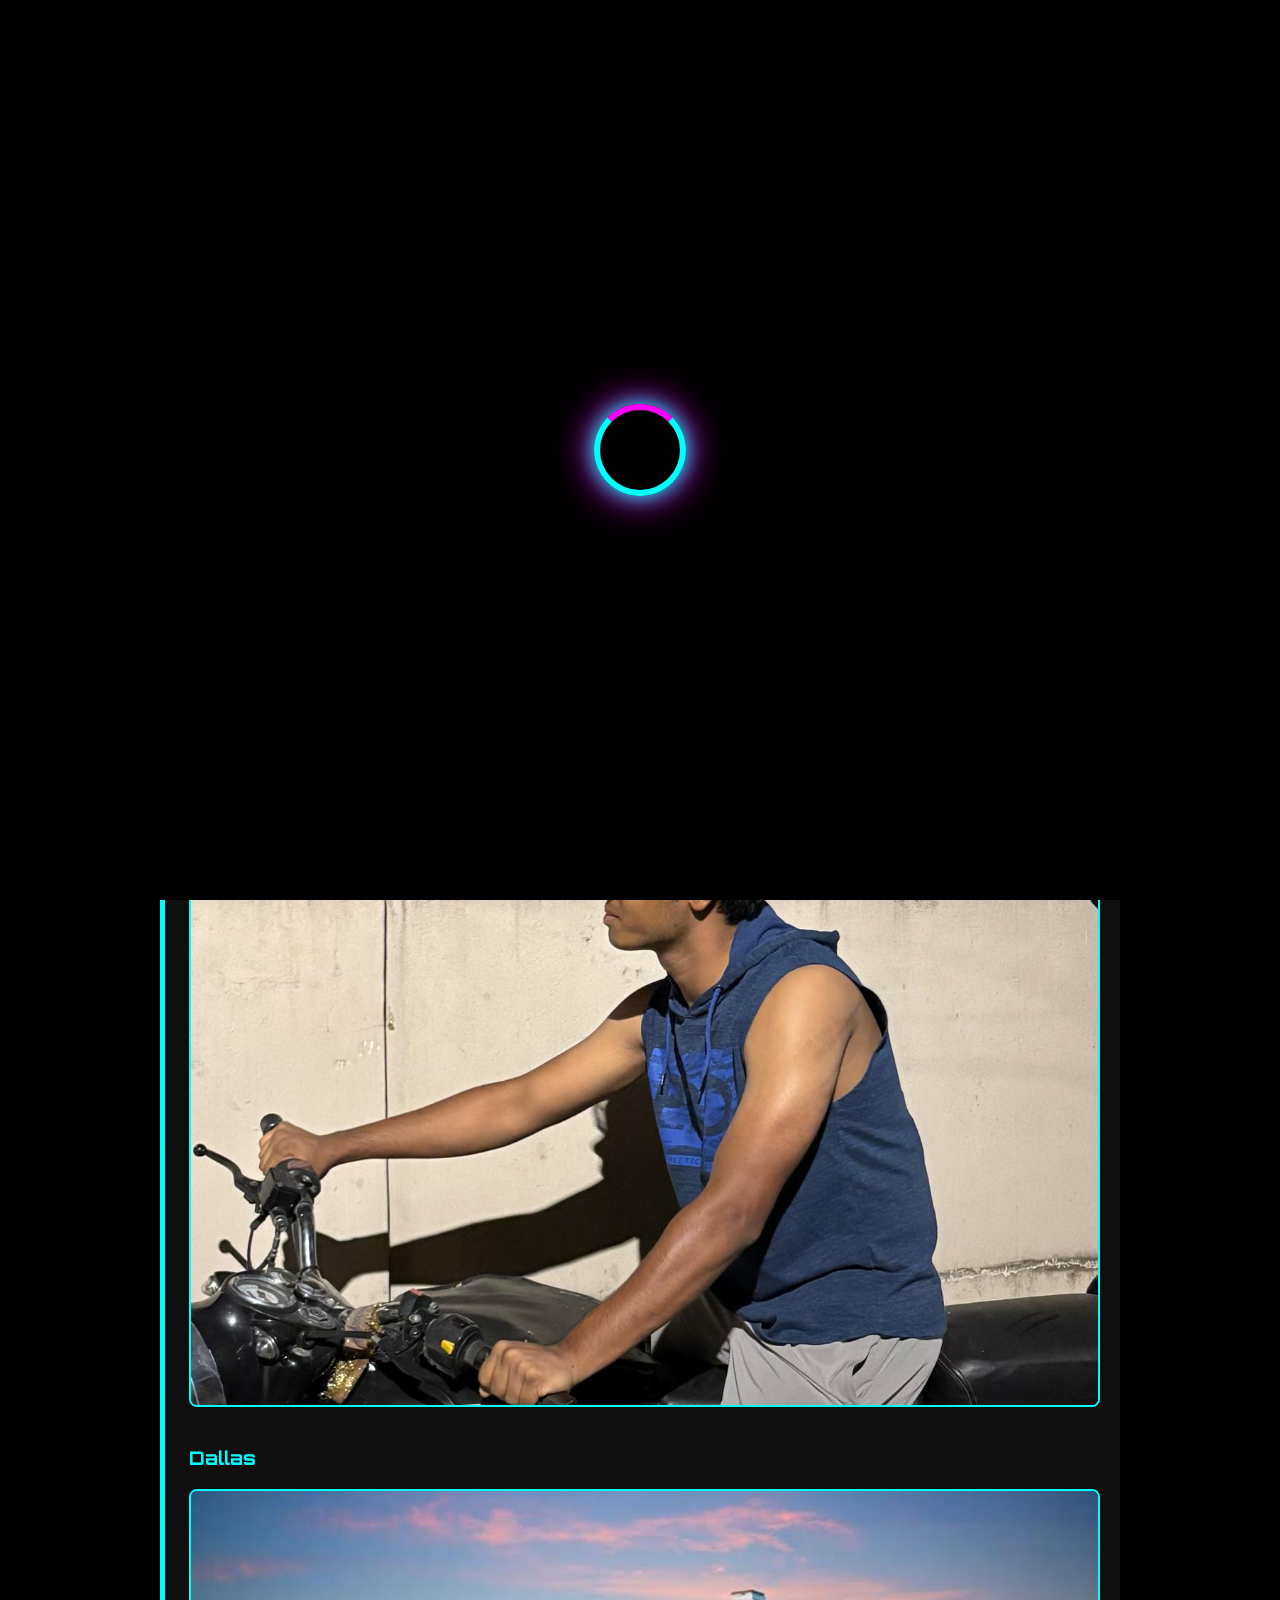
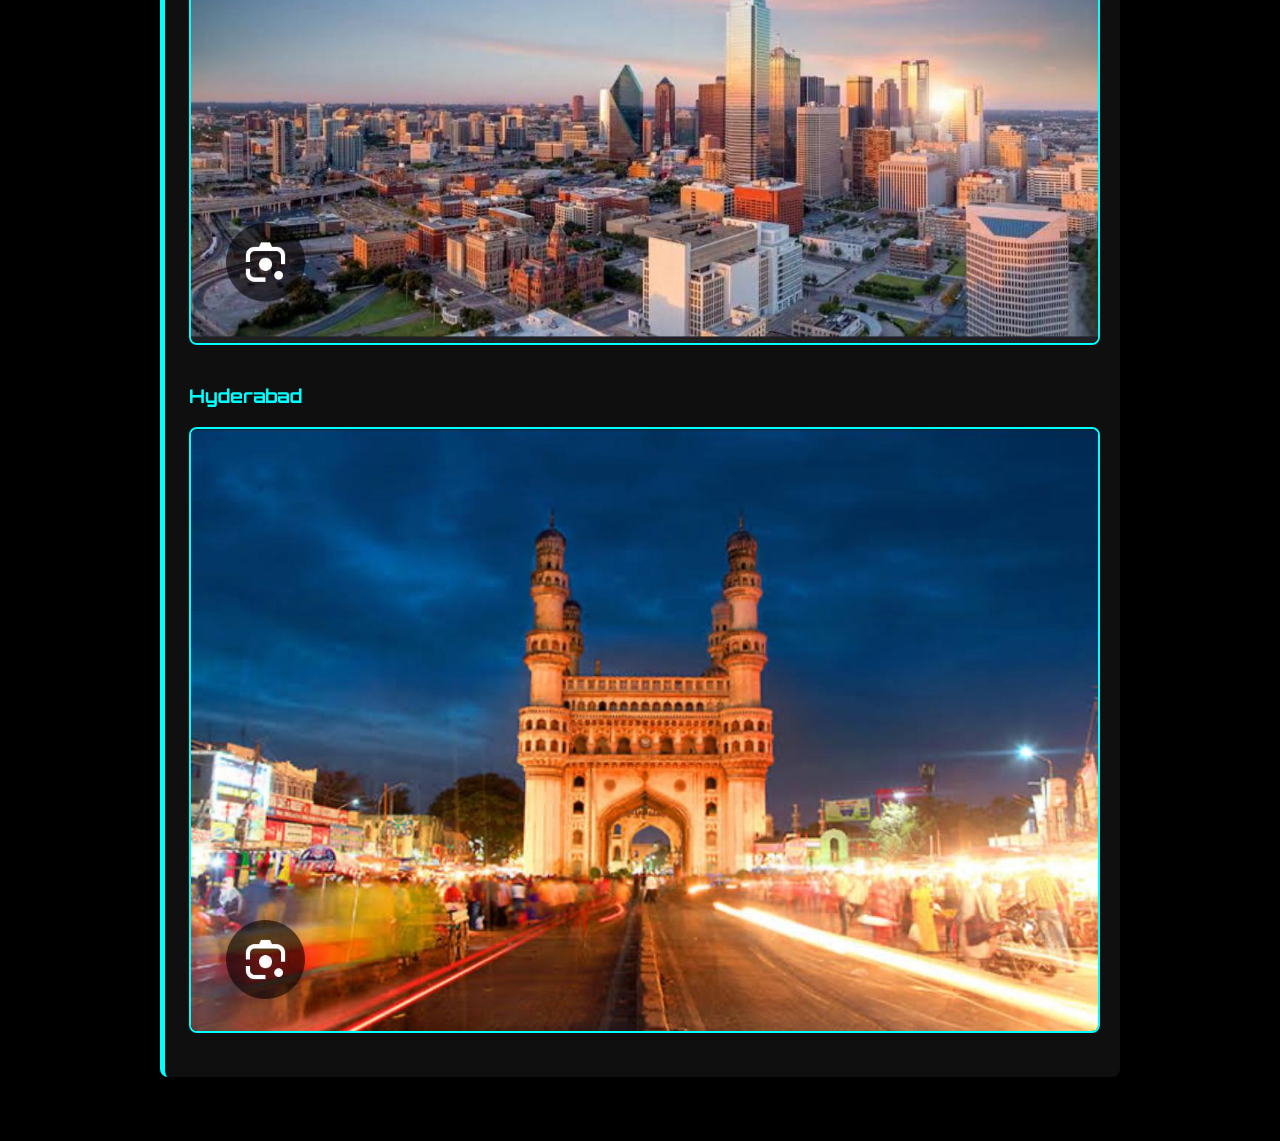
<file: index.html>
<!DOCTYPE html>
<html lang="en">
<head>
  <meta charset="UTF-8" />
  <meta name="viewport" content="width=device-width, initial-scale=1.0"/>
  <title>Home | My Personal Site</title>
  <link rel="stylesheet" href="style.css" />
</head>
<body>

<div class="loader" id="loader">
  <div class="spinner"></div>
</div>

<div id="particles-js"></div>

<header>
  <h1>Welcome to Saharsh's Site</h1>
  <nav>
    <a href="index.html">Home</a>
    <a href="education.html">Education</a>
    <a href="skills.html">Skills</a>
    <a href="cv.html">CV</a>
    <a href="text-analysis.html">Text Tool</a>
    <a href="gallery.html">Gallery</a>
  </nav>
</header>

<main>
  <section>
    <p>Mi Casa es Su Casa, so make yourself at home :)</p>
    <br>

    <h2>About Me</h2>
    <p>I was born and raised in Dallas, Texas (go Mavericks and Cowboys). I moved to Hyderabad when i was 10 years old (go Sunrisers lol). I love watching and playing sports including cricket,basketball,football and badminton. I'm also a huge movie geek, love video games and dogs>cats. Also a huge fan of competive coding and a regular participant in hackathons.  </p>
    


    <img src="images/profile.jpg" alt="Profile Picture" style="margin-top: 1rem;">

    <h3>Dallas</h3>
    <img src="images/birthplace1.jpg" alt="Birthplace1">

    <h3>Hyderabad</h3>
    <img src="images/birthplace2.jpg" alt="Birthplace2">
    

  </section>
</main>

<script src="particles.min.js"></script>
<script>
  window.addEventListener('load', () => {
    setTimeout(() => {
      document.getElementById('loader').style.display = 'none';
    }, 1000);
    particlesJS.load('particles-js', 'particles-config.json');
  });
</script>

<script>
  // Function to determine the type of element clicked/viewed
  function getElementType(element) {
    if (!element) return 'unknown';
  
    if (element.tagName === 'IMG') return 'image';
    if (element.tagName === 'A') return 'link';
    if (element.tagName === 'TEXTAREA' || element.tagName === 'INPUT') return 'text';
    if (element.tagName === 'SELECT') return 'drop-down';
    if (element.tagName === 'BUTTON') return 'button';
    if (element.tagName.match(/^H[1-6]$/)) return 'heading';
  
    return element.tagName.toLowerCase();
  }
  
  // Log the view on page load
  window.addEventListener('load', () => {
    const timestamp = new Date().toISOString();
    console.log(`${timestamp} , view , page`);
  });
  
  // Log clicks on any element
  document.addEventListener('click', (e) => {
    const timestamp = new Date().toISOString();
    const type = 'click';
    const objectType = getElementType(e.target);
    console.log(`${timestamp} , ${type} , ${objectType}`);
  });
  </script>
  
</body>
</html>
</file>
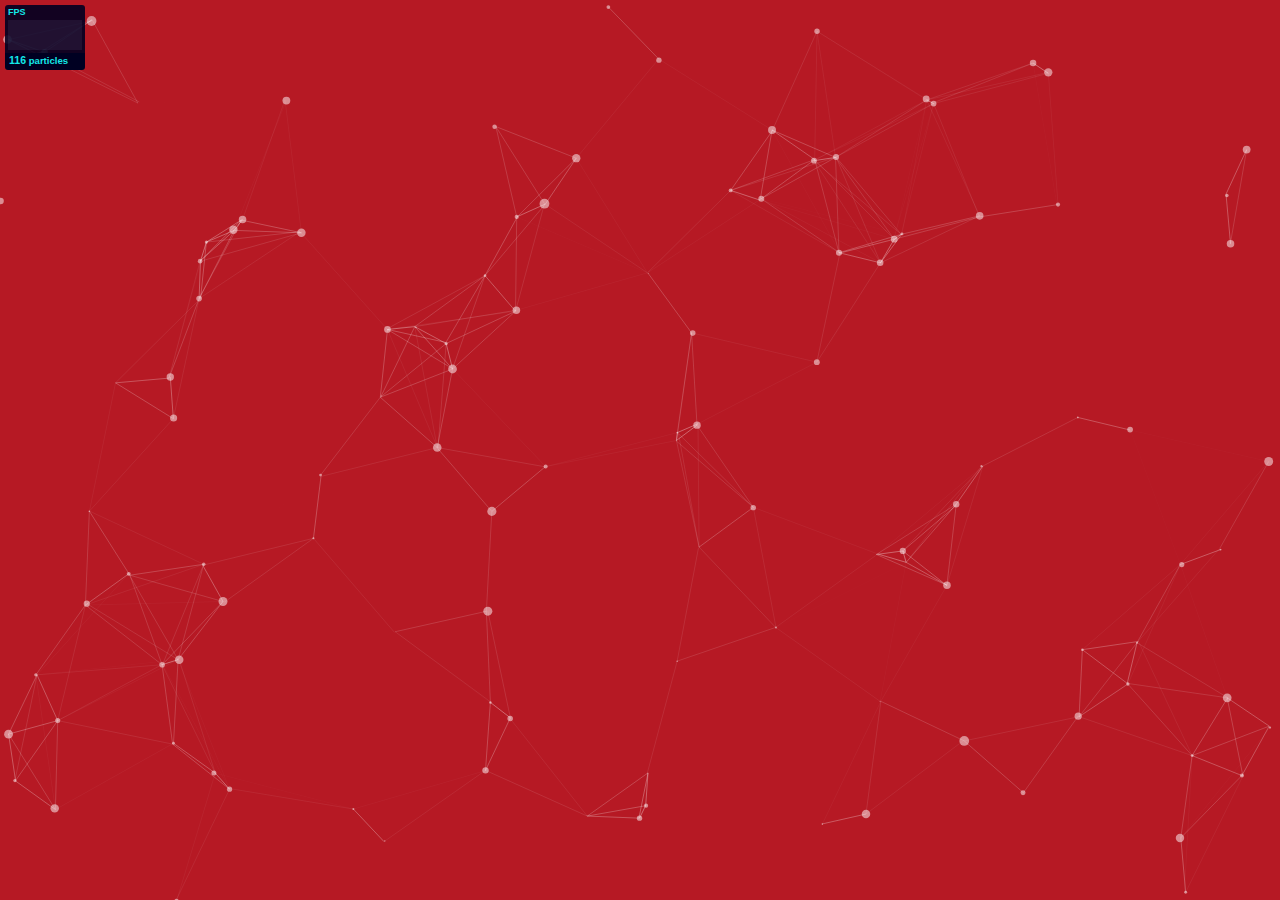
<file: particles.js-master/demo/index.html>
<!DOCTYPE html>
<html lang="en">
<head>
  <meta charset="utf-8">
  <title>particles.js</title>
  <meta name="description" content="particles.js is a lightweight JavaScript library for creating particles.">
  <meta name="author" content="Vincent Garreau" />
  <meta name="viewport" content="width=device-width, initial-scale=1.0, minimum-scale=1.0, maximum-scale=1.0, user-scalable=no">
  <link rel="stylesheet" media="screen" href="css/style.css">
</head>
<body>

<!-- count particles -->
<div class="count-particles">
  <span class="js-count-particles">--</span> particles
</div>

<!-- particles.js container -->
<div id="particles-js"></div>

<!-- scripts -->
<script src="../particles.js"></script>
<script src="js/app.js"></script>

<!-- stats.js -->
<script src="js/lib/stats.js"></script>
<script>
  var count_particles, stats, update;
  stats = new Stats;
  stats.setMode(0);
  stats.domElement.style.position = 'absolute';
  stats.domElement.style.left = '0px';
  stats.domElement.style.top = '0px';
  document.body.appendChild(stats.domElement);
  count_particles = document.querySelector('.js-count-particles');
  update = function() {
    stats.begin();
    stats.end();
    if (window.pJSDom[0].pJS.particles && window.pJSDom[0].pJS.particles.array) {
      count_particles.innerText = window.pJSDom[0].pJS.particles.array.length;
    }
    requestAnimationFrame(update);
  };
  requestAnimationFrame(update);
</script>

</body>
</html>
</file>
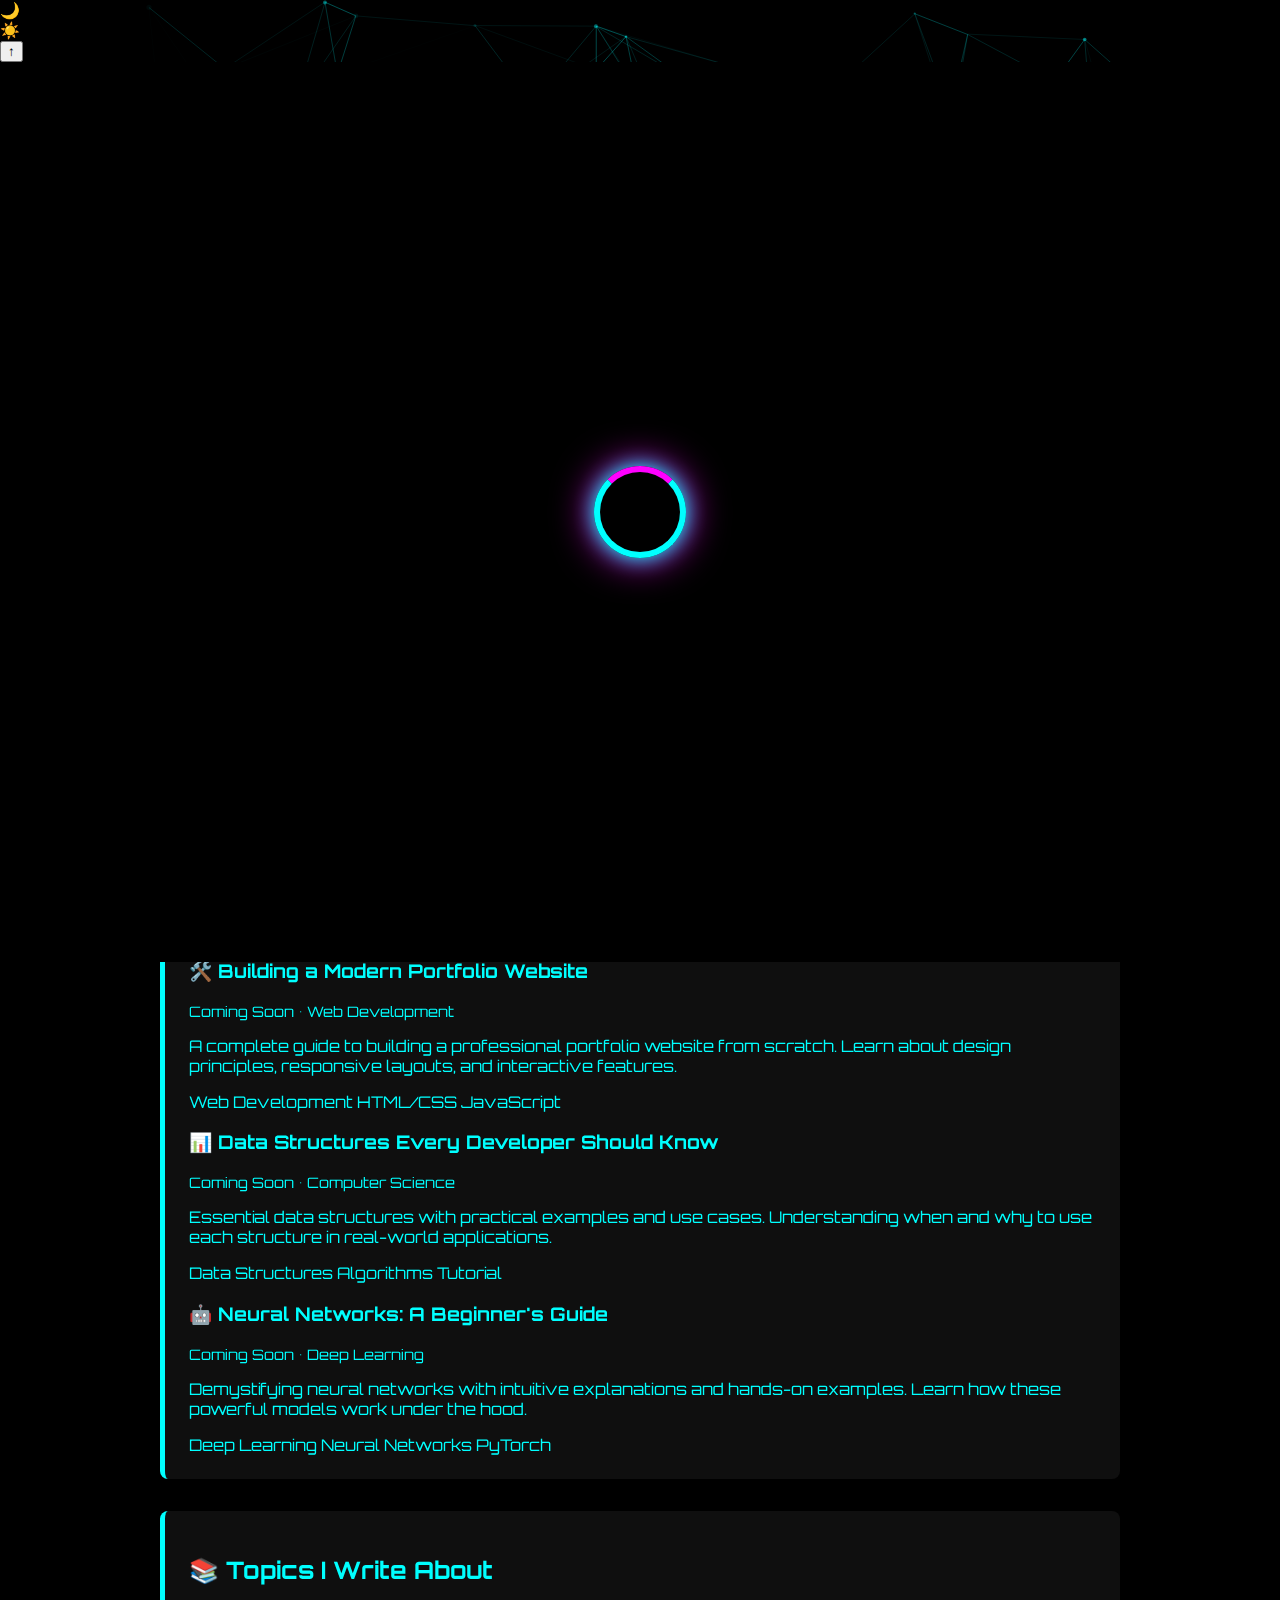
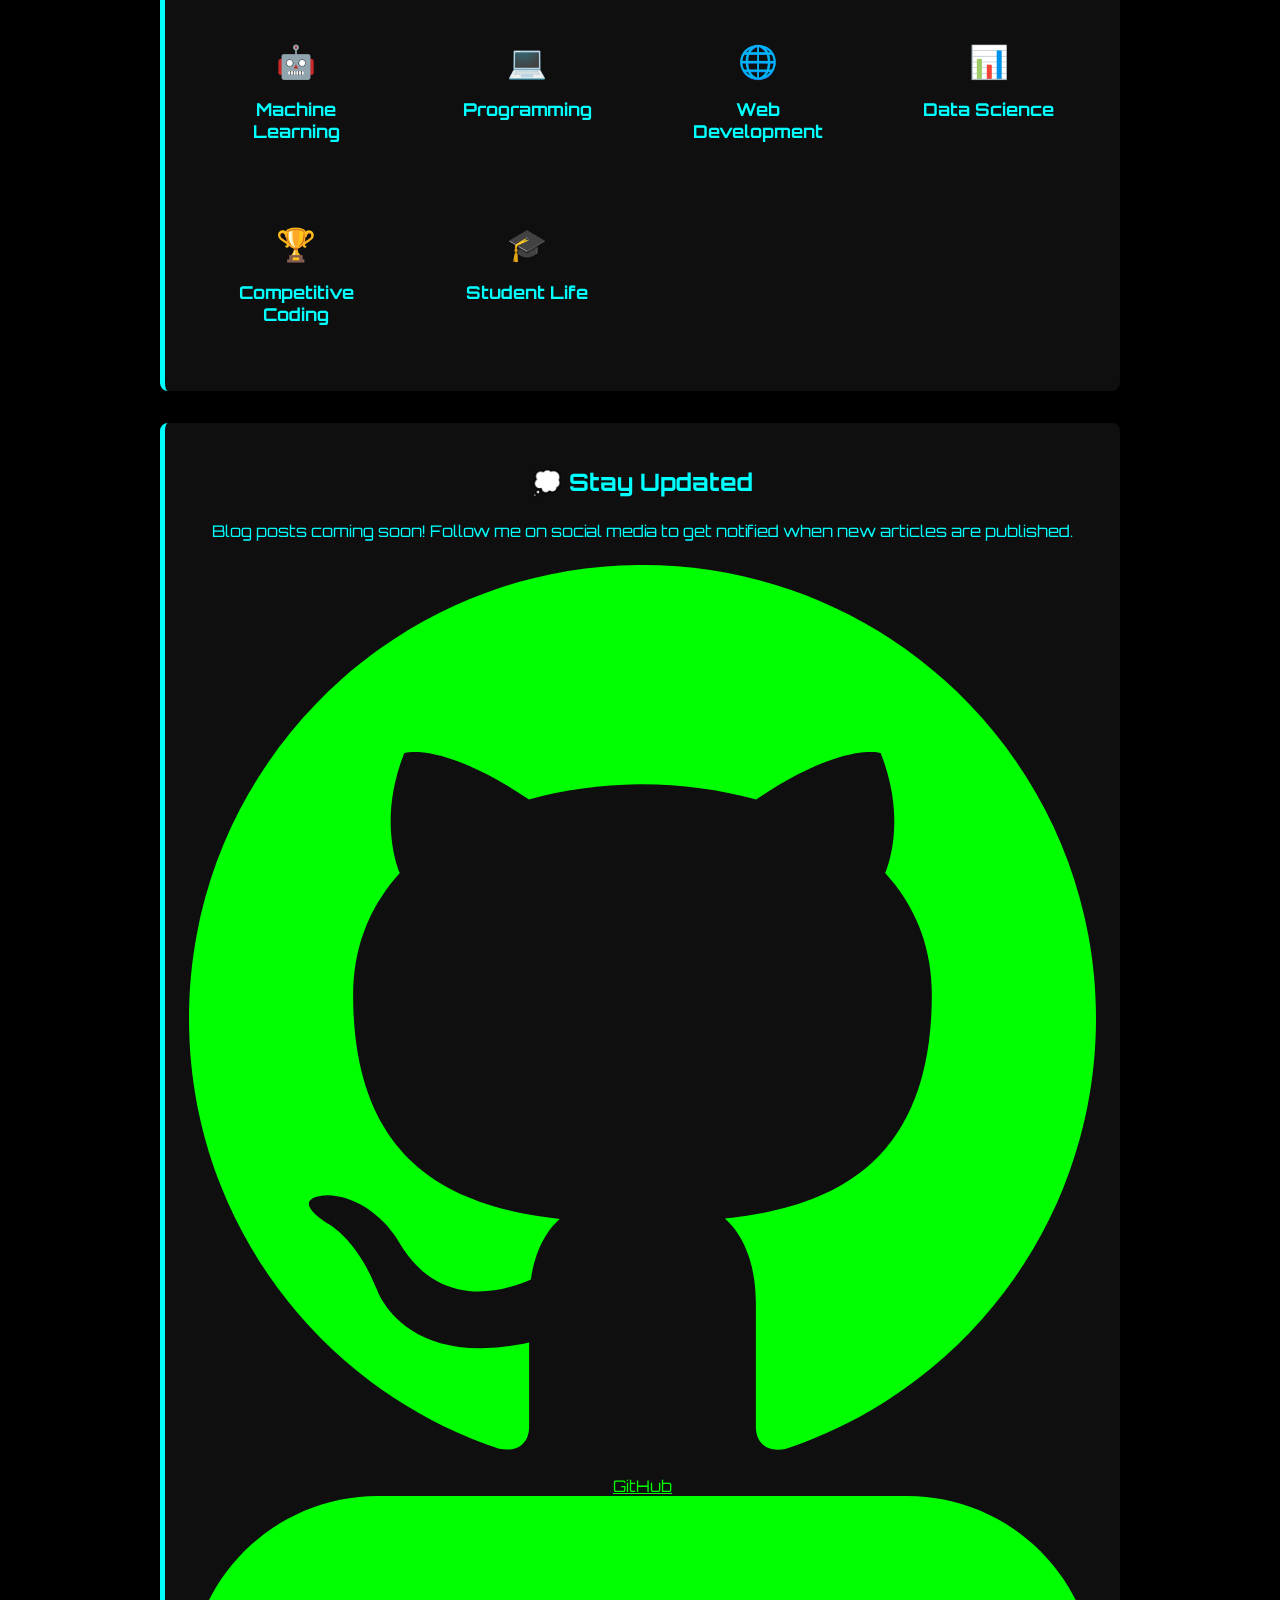
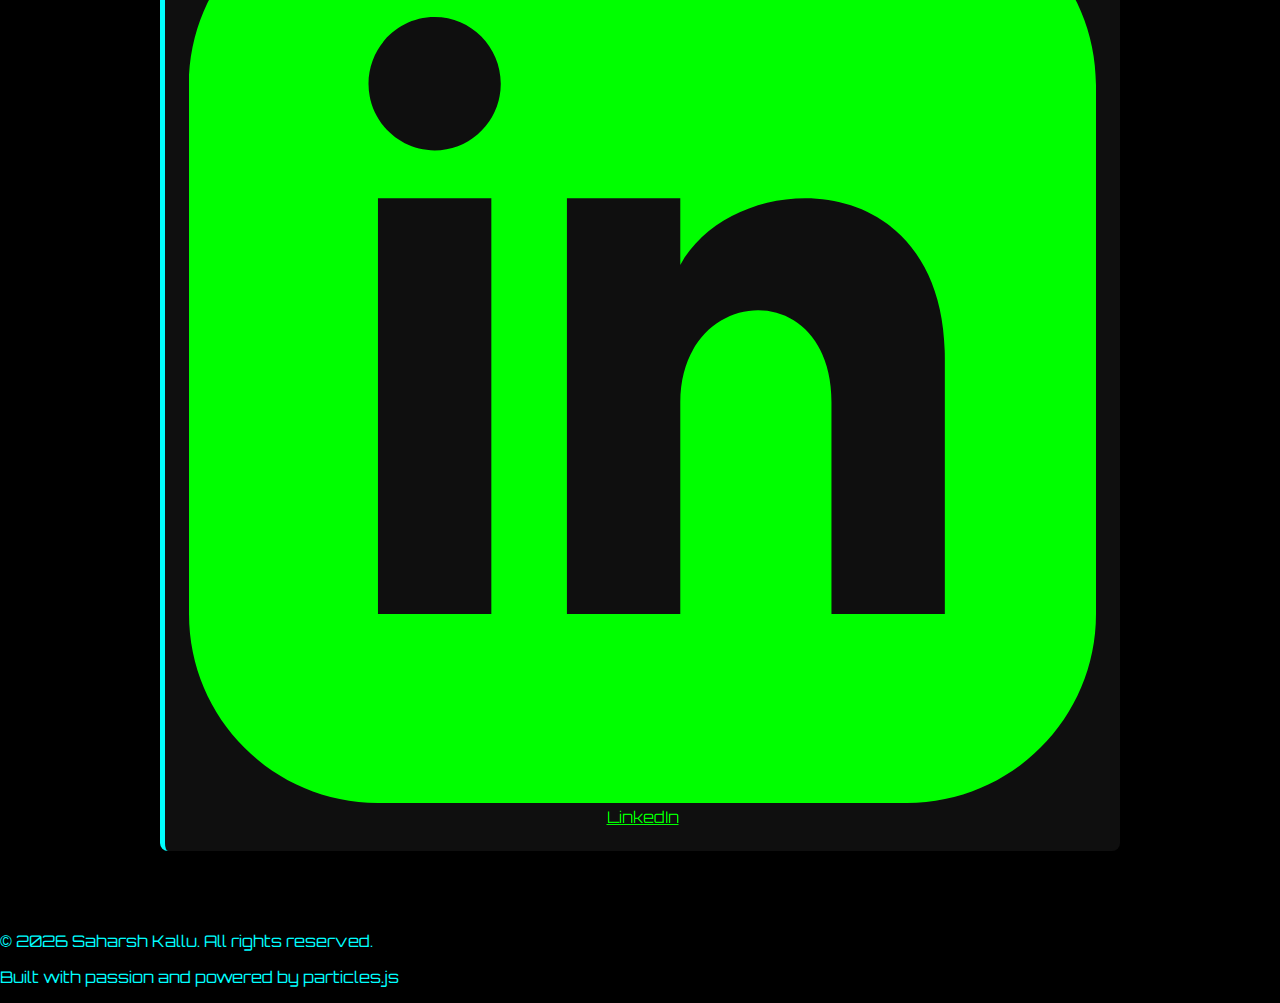
<file: blog.html>
<!DOCTYPE html>
<html lang="en">
<head>
  <meta charset="UTF-8" />
  <meta name="viewport" content="width=device-width, initial-scale=1.0" />
  <meta name="description" content="Blog posts and articles by Saharsh Kallu on ML, programming, and tech">
  <title>Blog | Saharsh Kallu</title>
  <link rel="stylesheet" href="style.css" />
  <script>
    // Load theme IMMEDIATELY before page renders to prevent flash
    (function() {
      const savedTheme = localStorage.getItem('theme') || 'dark';
      document.documentElement.setAttribute('data-theme', savedTheme);
    })();
  </script>
</head>
<body>

<!-- Theme Toggle -->
<div class="theme-toggle" onclick="toggleTheme()" title="Toggle dark/light mode">
  <span class="theme-icon">🌙</span>
  <div class="theme-toggle-btn"></div>
  <span class="theme-icon">☀️</span>
</div>

<!-- Back to Top Button -->
<button class="back-to-top" id="backToTop" onclick="scrollToTop()" title="Back to top">
  ↑
</button>

<div class="loader" id="loader"><div class="spinner"></div></div>
<div id="particles-js"></div>

<header>
  <h1>Blog & Articles</h1>
  <nav>
    <a href="index.html">Home</a>
    <a href="education.html">Education</a>
    <a href="skills.html">Skills</a>
    <a href="projects.html">Projects</a>
    <a href="cv.html">CV</a>
    <a href="blog.html" class="active">Blog</a>
    <a href="gallery.html">Gallery</a>
  </nav>
</header>

<main>
  <section>
    <h2>📝 Latest Posts</h2>
    <p style="text-align: center; margin-bottom: 2rem; color: var(--text-secondary);">Sharing my journey in tech, machine learning, and competitive programming</p>
    
    <div class="projects-grid">
      <div class="project-card">
        <h3>🚀 Getting Started with Adversarial Machine Learning</h3>
        <p style="font-size: 0.9rem; color: var(--text-muted); margin-bottom: 1rem;">Coming Soon • Machine Learning</p>
        <p>An introduction to adversarial attacks in machine learning, exploring how models can be fooled and what we can do to defend against these attacks. Perfect for beginners wanting to understand ML security.</p>
        <div class="project-tags">
          <span class="tag">Machine Learning</span>
          <span class="tag">Security</span>
          <span class="tag">Python</span>
        </div>
      </div>
      
      <div class="project-card">
        <h3>💻 My Journey into Competitive Programming</h3>
        <p style="font-size: 0.9rem; color: var(--text-muted); margin-bottom: 1rem;">Coming Soon • Programming</p>
        <p>From zero to solving algorithmic challenges - my personal journey, struggles, and lessons learned in competitive programming. Tips and resources for beginners.</p>
        <div class="project-tags">
          <span class="tag">Competitive Programming</span>
          <span class="tag">Algorithms</span>
          <span class="tag">C++</span>
        </div>
      </div>
      
      <div class="project-card">
        <h3>🎓 Life at IIIT Hyderabad</h3>
        <p style="font-size: 0.9rem; color: var(--text-muted); margin-bottom: 1rem;">Coming Soon • Student Life</p>
        <p>Insights into student life at one of India's premier tech institutes. From academics to extracurriculars, sharing the complete IIIT-H experience.</p>
        <div class="project-tags">
          <span class="tag">Student Life</span>
          <span class="tag">IIIT Hyderabad</span>
          <span class="tag">College</span>
        </div>
      </div>

      <div class="project-card">
        <h3>🛠️ Building a Modern Portfolio Website</h3>
        <p style="font-size: 0.9rem; color: var(--text-muted); margin-bottom: 1rem;">Coming Soon • Web Development</p>
        <p>A complete guide to building a professional portfolio website from scratch. Learn about design principles, responsive layouts, and interactive features.</p>
        <div class="project-tags">
          <span class="tag">Web Development</span>
          <span class="tag">HTML/CSS</span>
          <span class="tag">JavaScript</span>
        </div>
      </div>

      <div class="project-card">
        <h3>📊 Data Structures Every Developer Should Know</h3>
        <p style="font-size: 0.9rem; color: var(--text-muted); margin-bottom: 1rem;">Coming Soon • Computer Science</p>
        <p>Essential data structures with practical examples and use cases. Understanding when and why to use each structure in real-world applications.</p>
        <div class="project-tags">
          <span class="tag">Data Structures</span>
          <span class="tag">Algorithms</span>
          <span class="tag">Tutorial</span>
        </div>
      </div>

      <div class="project-card">
        <h3>🤖 Neural Networks: A Beginner's Guide</h3>
        <p style="font-size: 0.9rem; color: var(--text-muted); margin-bottom: 1rem;">Coming Soon • Deep Learning</p>
        <p>Demystifying neural networks with intuitive explanations and hands-on examples. Learn how these powerful models work under the hood.</p>
        <div class="project-tags">
          <span class="tag">Deep Learning</span>
          <span class="tag">Neural Networks</span>
          <span class="tag">PyTorch</span>
        </div>
      </div>
    </div>
  </section>

  <section>
    <h2>📚 Topics I Write About</h2>
    <div style="display: grid; grid-template-columns: repeat(auto-fit, minmax(200px, 1fr)); gap: 1rem; margin-top: 2rem;">
      <div style="padding: 1.5rem; background: var(--bg-card); border: 1px solid var(--border-color); border-radius: 10px; text-align: center;">
        <div style="font-size: 2rem; margin-bottom: 0.5rem;">🤖</div>
        <h3 style="font-size: 1.1rem; color: var(--accent-primary);">Machine Learning</h3>
      </div>
      <div style="padding: 1.5rem; background: var(--bg-card); border: 1px solid var(--border-color); border-radius: 10px; text-align: center;">
        <div style="font-size: 2rem; margin-bottom: 0.5rem;">💻</div>
        <h3 style="font-size: 1.1rem; color: var(--accent-primary);">Programming</h3>
      </div>
      <div style="padding: 1.5rem; background: var(--bg-card); border: 1px solid var(--border-color); border-radius: 10px; text-align: center;">
        <div style="font-size: 2rem; margin-bottom: 0.5rem;">🌐</div>
        <h3 style="font-size: 1.1rem; color: var(--accent-primary);">Web Development</h3>
      </div>
      <div style="padding: 1.5rem; background: var(--bg-card); border: 1px solid var(--border-color); border-radius: 10px; text-align: center;">
        <div style="font-size: 2rem; margin-bottom: 0.5rem;">📊</div>
        <h3 style="font-size: 1.1rem; color: var(--accent-primary);">Data Science</h3>
      </div>
      <div style="padding: 1.5rem; background: var(--bg-card); border: 1px solid var(--border-color); border-radius: 10px; text-align: center;">
        <div style="font-size: 2rem; margin-bottom: 0.5rem;">🏆</div>
        <h3 style="font-size: 1.1rem; color: var(--accent-primary);">Competitive Coding</h3>
      </div>
      <div style="padding: 1.5rem; background: var(--bg-card); border: 1px solid var(--border-color); border-radius: 10px; text-align: center;">
        <div style="font-size: 2rem; margin-bottom: 0.5rem;">🎓</div>
        <h3 style="font-size: 1.1rem; color: var(--accent-primary);">Student Life</h3>
      </div>
    </div>
  </section>

  <section style="text-align: center;">
    <h2>💭 Stay Updated</h2>
    <p style="color: var(--text-secondary); margin: 1.5rem 0;">Blog posts coming soon! Follow me on social media to get notified when new articles are published.</p>
    <div class="social-links">
      <a href="https://github.com/Saha264" target="_blank" class="social-btn">
        <svg viewBox="0 0 24 24" fill="currentColor">
          <path d="M12 0c-6.626 0-12 5.373-12 12 0 5.302 3.438 9.8 8.207 11.387.599.111.793-.261.793-.577v-2.234c-3.338.726-4.033-1.416-4.033-1.416-.546-1.387-1.333-1.756-1.333-1.756-1.089-.745.083-.729.083-.729 1.205.084 1.839 1.237 1.839 1.237 1.07 1.834 2.807 1.304 3.492.997.107-.775.418-1.305.762-1.604-2.665-.305-5.467-1.334-5.467-5.931 0-1.311.469-2.381 1.236-3.221-.124-.303-.535-1.524.117-3.176 0 0 1.008-.322 3.301 1.23.957-.266 1.983-.399 3.003-.404 1.02.005 2.047.138 3.006.404 2.291-1.552 3.297-1.23 3.297-1.23.653 1.653.242 2.874.118 3.176.77.84 1.235 1.911 1.235 3.221 0 4.609-2.807 5.624-5.479 5.921.43.372.823 1.102.823 2.222v3.293c0 .319.192.694.801.576 4.765-1.589 8.199-6.086 8.199-11.386 0-6.627-5.373-12-12-12z"/>
        </svg>
        GitHub
      </a>
      <a href="https://linkedin.com/in/saharsh-kallu" target="_blank" class="social-btn">
        <svg viewBox="0 0 24 24" fill="currentColor">
          <path d="M19 0h-14c-2.761 0-5 2.239-5 5v14c0 2.761 2.239 5 5 5h14c2.762 0 5-2.239 5-5v-14c0-2.761-2.238-5-5-5zm-11 19h-3v-11h3v11zm-1.5-12.268c-.966 0-1.75-.79-1.75-1.764s.784-1.764 1.75-1.764 1.75.79 1.75 1.764-.783 1.764-1.75 1.764zm13.5 12.268h-3v-5.604c0-3.368-4-3.113-4 0v5.604h-3v-11h3v1.765c1.396-2.586 7-2.777 7 2.476v6.759z"/>
        </svg>
        LinkedIn
      </a>
    </div>
  </section>
</main>

<footer>
  <p>&copy; 2026 Saharsh Kallu. All rights reserved.</p>
  <p>Built with passion and powered by particles.js</p>
</footer>

<script src="particles.min.js"></script>
<script>
  function toggleTheme() {
    const html = document.documentElement;
    const currentTheme = html.getAttribute('data-theme');
    const newTheme = currentTheme === 'light' ? 'dark' : 'light';
    html.setAttribute('data-theme', newTheme);
    localStorage.setItem('theme', newTheme);
  }

  // Load saved theme is already done in <head>

  const backToTop = document.getElementById('backToTop');
  window.addEventListener('scroll', () => {
    if (window.pageYOffset > 300) {
      backToTop.classList.add('visible');
    } else {
      backToTop.classList.remove('visible');
    }
  });

  function scrollToTop() {
    window.scrollTo({ top: 0, behavior: 'smooth' });
  }

  window.addEventListener('load', () => {
    setTimeout(() => document.getElementById('loader').style.display = 'none', 1000);
    particlesJS.load('particles-js', 'particles-config.json');
    
    const timestamp = new Date().toISOString();
    console.log(`${timestamp} , view , page`);
  });
</script>

<script>
  function getElementType(element) {
    if (!element) return 'unknown';
    if (element.tagName === 'IMG') return 'image';
    if (element.tagName === 'A') return 'link';
    if (element.tagName === 'TEXTAREA' || element.tagName === 'INPUT') return 'text';
    if (element.tagName === 'SELECT') return 'drop-down';
    if (element.tagName === 'BUTTON') return 'button';
    if (element.tagName.match(/^H[1-6]$/)) return 'heading';
    return element.tagName.toLowerCase();
  }
  
  document.addEventListener('click', (e) => {
    const timestamp = new Date().toISOString();
    const type = 'click';
    const objectType = getElementType(e.target);
    console.log(`${timestamp} , ${type} , ${objectType}`);
  });
</script>

</body>
</html>
</file>
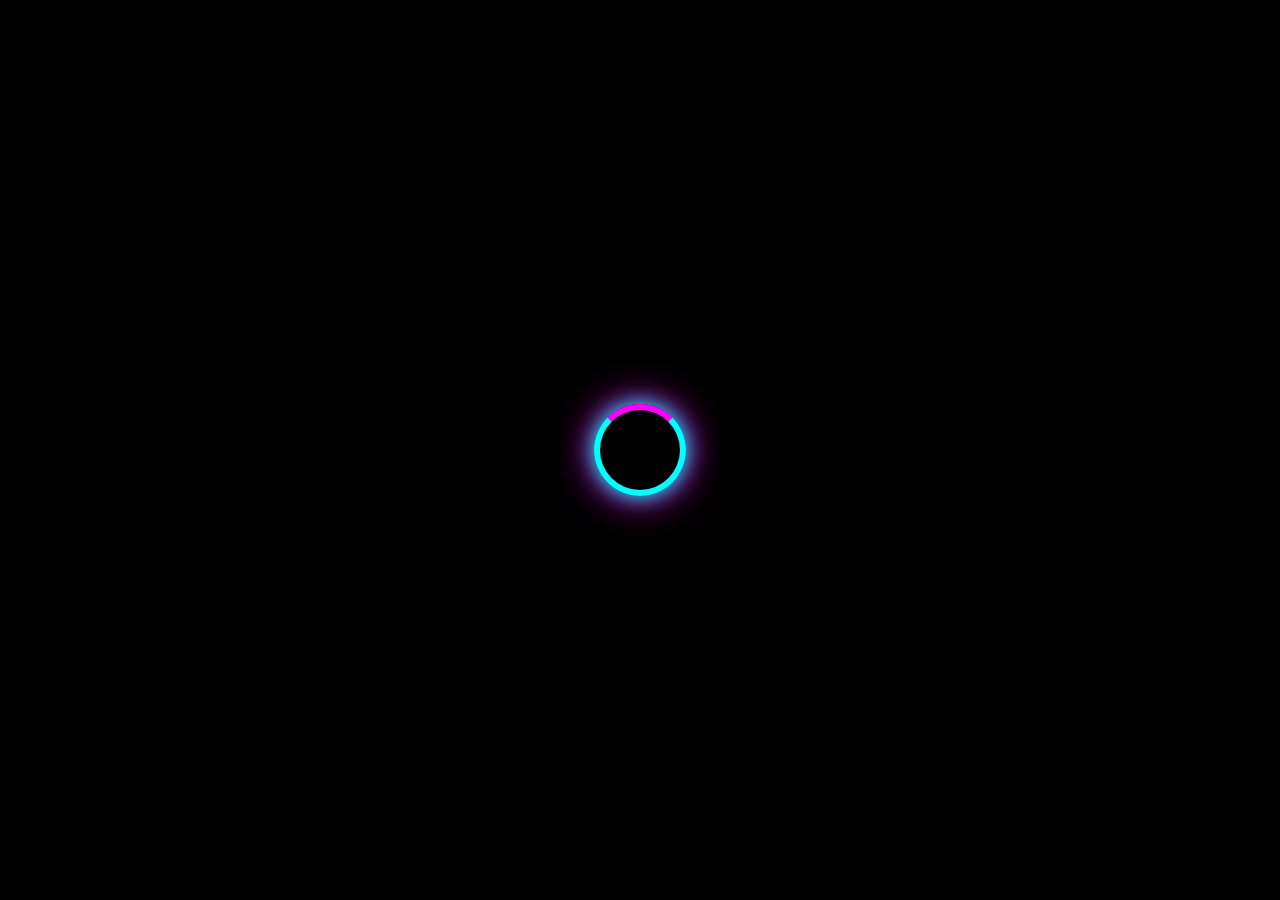
<file: cv.html>
<!DOCTYPE html>
<html lang="en">
<head>
  <meta charset="UTF-8" />
  <meta name="viewport" content="width=device-width, initial-scale=1.0" />
  <title>CV | My Personal Site</title>
  <link rel="stylesheet" href="style.css" />
</head>
<body>
<div class="loader" id="loader"><div class="spinner"></div></div>
<div id="particles-js"></div>
<header>
  <h1>My CV</h1>
  <nav>
    <a href="index.html">Home</a>
    <a href="education.html">Education</a>
    <a href="skills.html">Skills</a>
    <a href="cv.html">CV</a>
    <a href="text-analysis.html">Text Tool</a>
    <a href="gallery.html">Gallery</a>
  </nav>
</header>
<main>
  <section>
    <h2>Download my CV</h2>
    <a href="images/cv.pdf" target="_blank">Download My CV</a>
  </section>
</main>
<script src="particles.min.js"></script>
<script>
  window.addEventListener('load', () => {
    setTimeout(() => document.getElementById('loader').style.display = 'none', 1000);
    particlesJS.load('particles-js', 'particles-config.json');
  });
</script>

<script>
  // Function to determine the type of element clicked/viewed
  function getElementType(element) {
    if (!element) return 'unknown';
  
    if (element.tagName === 'IMG') return 'image';
    if (element.tagName === 'A') return 'link';
    if (element.tagName === 'TEXTAREA' || element.tagName === 'INPUT') return 'text';
    if (element.tagName === 'SELECT') return 'drop-down';
    if (element.tagName === 'BUTTON') return 'button';
    if (element.tagName.match(/^H[1-6]$/)) return 'heading';
  
    return element.tagName.toLowerCase();
  }
  
  // Log the view on page load
  window.addEventListener('load', () => {
    const timestamp = new Date().toISOString();
    console.log(`${timestamp} , view , page`);
  });
  
  // Log clicks on any element
  document.addEventListener('click', (e) => {
    const timestamp = new Date().toISOString();
    const type = 'click';
    const objectType = getElementType(e.target);
    console.log(`${timestamp} , ${type} , ${objectType}`);
  });
  </script>
  
</body>
</html>
</file>
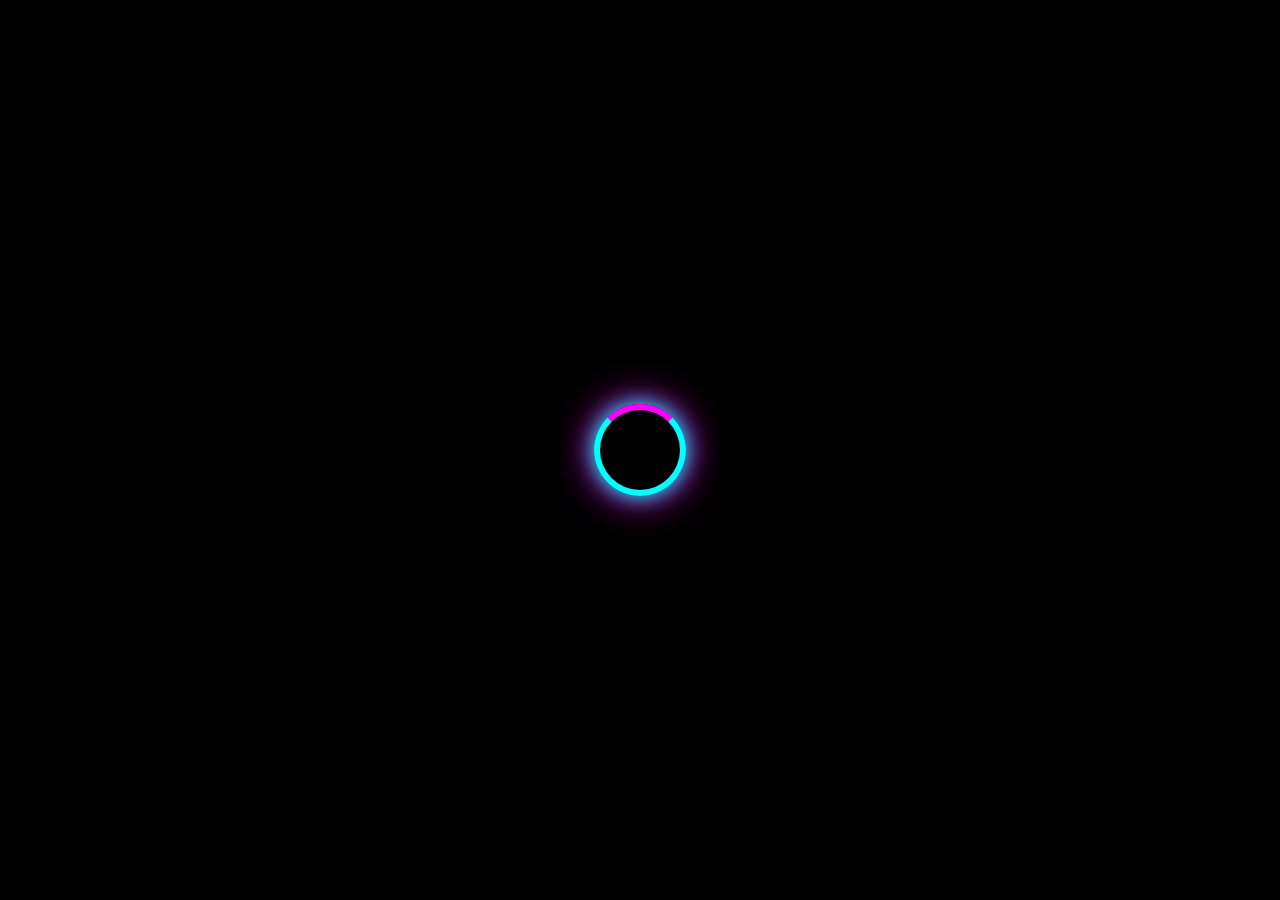
<file: education.html>
<!DOCTYPE html>
<html lang="en">
<head>
  <meta charset="UTF-8" />
  <meta name="viewport" content="width=device-width, initial-scale=1.0" />
  <title>Education | My Personal Site</title>
  <link rel="stylesheet" href="style.css" />
</head>
<body>
<div class="loader" id="loader"><div class="spinner"></div></div>
<div id="particles-js"></div>
<header>
  <h1>My Education</h1>
  <nav>
    <a href="index.html">Home</a>
    <a href="education.html">Education</a>
    <a href="skills.html">Skills</a>
    <a href="cv.html">CV</a>
    <a href="text-analysis.html">Text Tool</a>
  </nav>
</header>
<main>
  <section>
    <h2>Academic Journey</h2>
    <p>Passed 10th standard with 93% from Phoenix Greens International School in 2022.
      Top 10 in below-16 hyderabad entrepreneurship contest.
      Passed 12th standard with 95% from FIITJEE in the MPC course.
      Scored 1580 in SAT which is in the 99.9th percentile.
      Currently a first year at International Institute of Information(IIIT) Hyderabad.</p>
  </section>
</main>
<script src="particles.min.js"></script>
<script>
  window.addEventListener('load', () => {
    setTimeout(() => document.getElementById('loader').style.display = 'none', 1000);
    particlesJS.load('particles-js', 'particles-config.json');
  });
</script>

<script>
  // Function to determine the type of element clicked/viewed
  function getElementType(element) {
    if (!element) return 'unknown';
  
    if (element.tagName === 'IMG') return 'image';
    if (element.tagName === 'A') return 'link';
    if (element.tagName === 'TEXTAREA' || element.tagName === 'INPUT') return 'text';
    if (element.tagName === 'SELECT') return 'drop-down';
    if (element.tagName === 'BUTTON') return 'button';
    if (element.tagName.match(/^H[1-6]$/)) return 'heading';
  
    return element.tagName.toLowerCase();
  }
  
  // Log the view on page load
  window.addEventListener('load', () => {
    const timestamp = new Date().toISOString();
    console.log(`${timestamp} , view , page`);
  });
  
  // Log clicks on any element
  document.addEventListener('click', (e) => {
    const timestamp = new Date().toISOString();
    const type = 'click';
    const objectType = getElementType(e.target);
    console.log(`${timestamp} , ${type} , ${objectType}`);
  });
  </script>
  
</body>
</html>
</file>
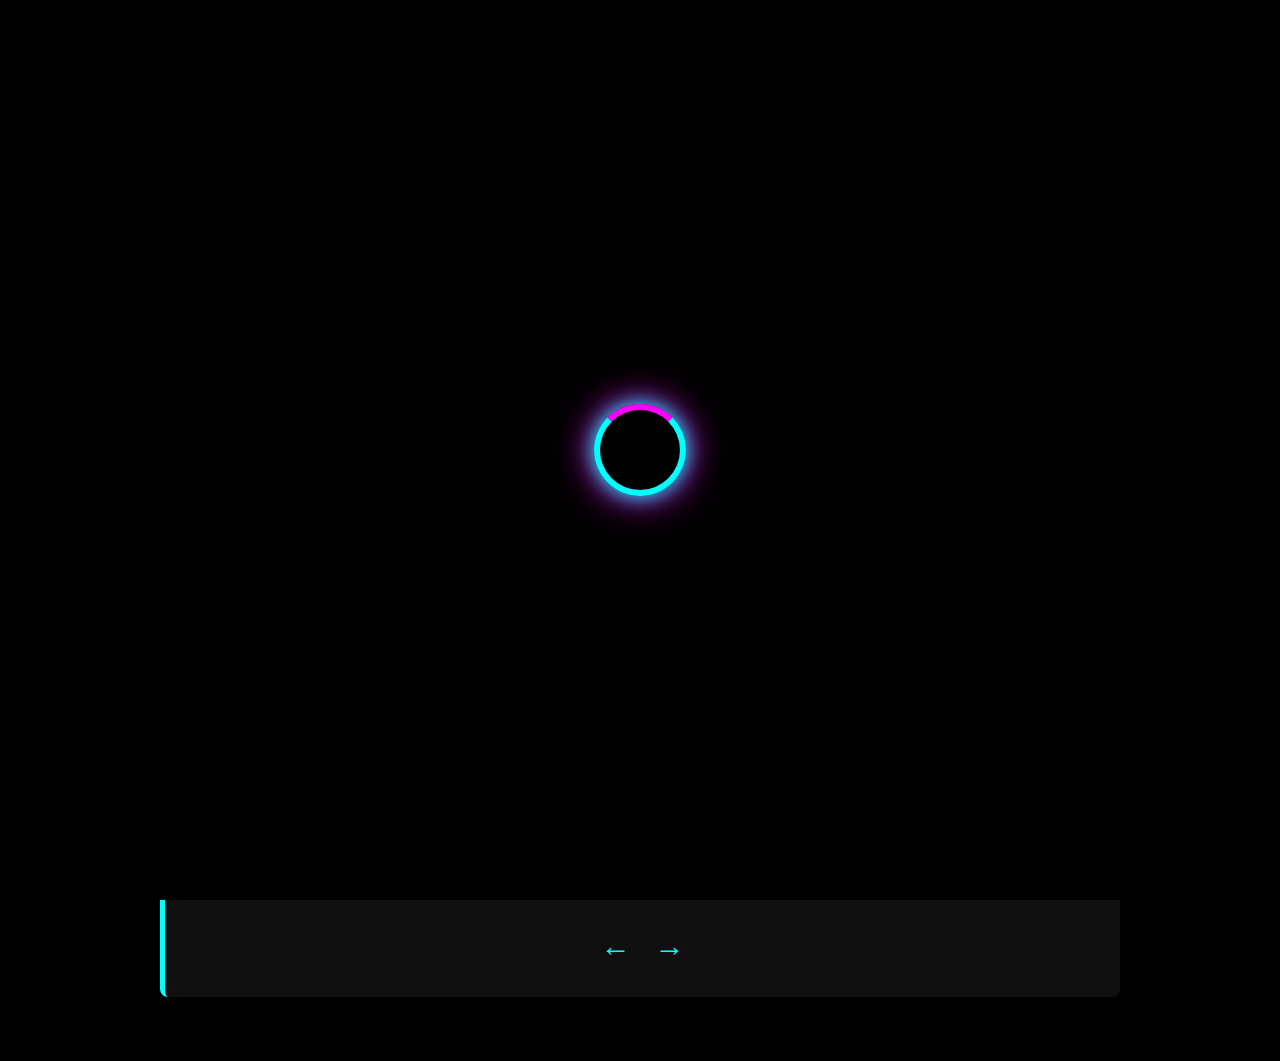
<file: gallery.html>
<!DOCTYPE html>
<html lang="en">
<head>
  <meta charset="UTF-8" />
  <meta name="viewport" content="width=device-width, initial-scale=1.0"/>
  <title>Gallery | My Personal Site</title>
  <link rel="stylesheet" href="style.css" />
</head>
<body>

<div class="loader" id="loader">
  <div class="spinner"></div>
</div>

<div id="particles-js"></div>

<header>
  <h1>My Gallery</h1>
  <nav>
    <a href="index.html">Home</a>
    <a href="education.html">Education</a>
    <a href="skills.html">Skills</a>
    <a href="cv.html">CV</a>
    <a href="text-analysis.html">Text Tool</a>
    <a href="gallery.html">Gallery</a>
  </nav>
</header>

<main>
  <section>
    <h2>Gallery</h2>
    <div class="gallery">
      <img id="current-image" src="images/photo1.jpg" alt="Gallery Photo 1">
    </div>
    <div class="controls">
      <button id="prev-btn" class="arrow-btn">&#8592;</button> <!-- Left Arrow -->
      <button id="next-btn" class="arrow-btn">&#8594;</button> <!-- Right Arrow -->
    </div>
  </section>
</main>

<script src="particles.min.js"></script>
<script>
  window.addEventListener('load', () => {
    setTimeout(() => {
      document.getElementById('loader').style.display = 'none';
    }, 1000);
    particlesJS.load('particles-js', 'particles-config.json');

    // Gallery image logic
    const images = [
      "images/photo1.jpg",
      "images/photo2.jpg",
      "images/photo3.jpg",
      "images/photo4.jpg",
      "images/photo5.jpg"
    ];
    
    let currentIndex = 0;
    const imgElement = document.getElementById('current-image');
    
    // Function to change image
    function changeImage() {
      imgElement.src = images[currentIndex];
    }

    // Next button functionality (Right arrow)
    document.getElementById('next-btn').addEventListener('click', () => {
      currentIndex = (currentIndex + 1) % images.length;
      changeImage();
    });

    // Previous button functionality (Left arrow)
    document.getElementById('prev-btn').addEventListener('click', () => {
      currentIndex = (currentIndex - 1 + images.length) % images.length;
      changeImage();
    });

    // Auto-change image every 5 seconds
    setInterval(() => {
      currentIndex = (currentIndex + 1) % images.length;
      changeImage();
    }, 5000);
  });
</script>

<script>
  // Function to determine the type of element clicked/viewed
  function getElementType(element) {
    if (!element) return 'unknown';
  
    if (element.tagName === 'IMG') return 'image';
    if (element.tagName === 'A') return 'link';
    if (element.tagName === 'TEXTAREA' || element.tagName === 'INPUT') return 'text';
    if (element.tagName === 'SELECT') return 'drop-down';
    if (element.tagName === 'BUTTON') return 'button';
    if (element.tagName.match(/^H[1-6]$/)) return 'heading';
  
    return element.tagName.toLowerCase();
  }
  
  // Log the view on page load
  window.addEventListener('load', () => {
    const timestamp = new Date().toISOString();
    console.log(`${timestamp} , view , page`);
  });
  
  // Log clicks on any element
  document.addEventListener('click', (e) => {
    const timestamp = new Date().toISOString();
    const type = 'click';
    const objectType = getElementType(e.target);
    console.log(`${timestamp} , ${type} , ${objectType}`);
  });
  </script>
  

</body>
</html>
</file>
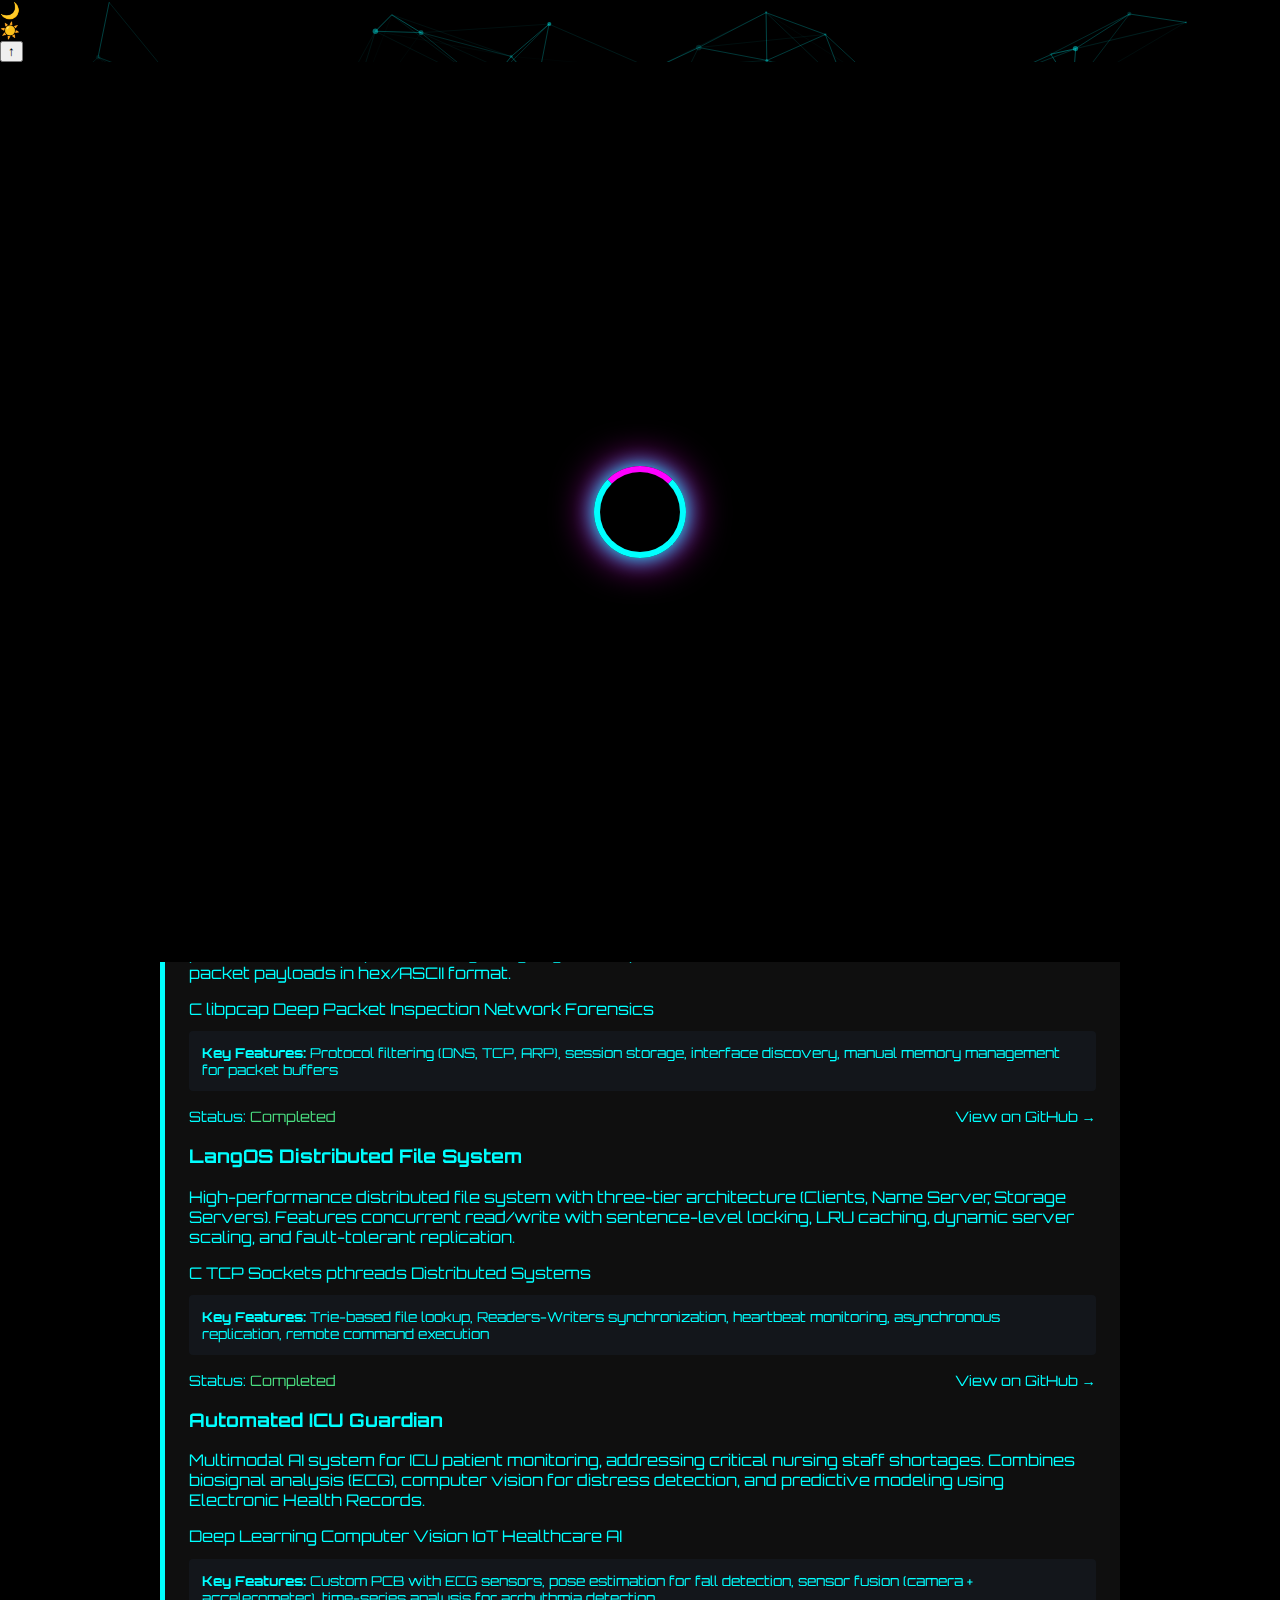
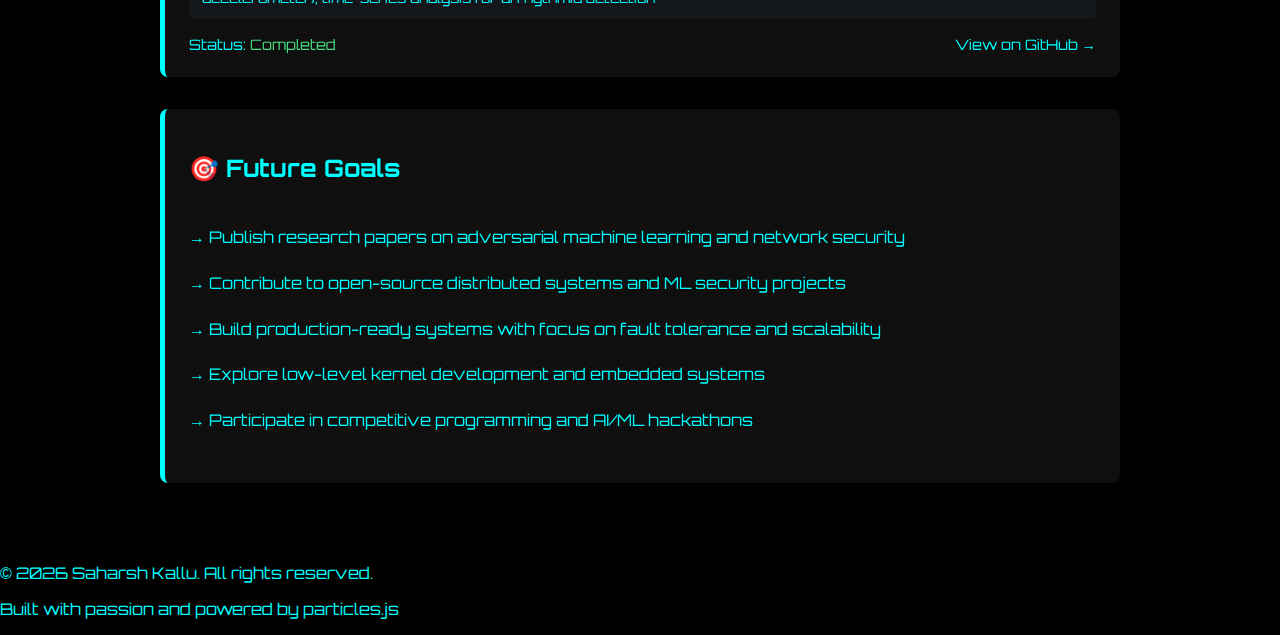
<file: projects.html>
<!DOCTYPE html>
<html lang="en">
<head>
  <meta charset="UTF-8" />
  <meta name="viewport" content="width=device-width, initial-scale=1.0" />
  <meta name="description" content="Projects and work by Saharsh Kallu">
  <title>Projects | Saharsh Kallu</title>
  <link rel="stylesheet" href="style.css" />
</head>
<body>

<!-- Theme Toggle -->
<div class="theme-toggle" onclick="toggleTheme(event)" title="Toggle dark/light mode">
  <span class="theme-icon">🌙</span>
  <div class="theme-toggle-btn"></div>
  <span class="theme-icon">☀️</span>
</div>

<!-- Back to Top Button -->
<button class="back-to-top" id="backToTop" onclick="scrollToTop()" title="Back to top">
  ↑
</button>

<div class="loader" id="loader"><div class="spinner"></div></div>
<div id="particles-js"></div>

<header>
  <h1>Projects</h1>
  <nav>
    <a href="index.html">Home</a>
    <a href="education.html">Education</a>
    <a href="skills.html">Skills</a>
    <a href="projects.html" class="active">Projects</a>
    <a href="cv.html">CV</a>
    <a href="blog.html">Blog</a>
    <a href="gallery.html">Gallery</a>
  </nav>
</header>

<main>
  <section>
    <h2> My Projects</h2>
    <p style="text-align: center; margin-bottom: 2rem; color: var(--text-secondary);">A showcase of my technical projects across systems programming, networking, and AI</p>
    
    <div class="projects-grid">
      <div class="project-card">
        <h3>💻 Personal Portfolio Website</h3>
        <p>A modern, responsive portfolio website built with clean design principles, interactive particle animations, and smooth user experience. Features dark/light mode toggle, typing animations, and dynamic GitHub stats integration.</p>
        <div class="project-tags">
          <span class="tag">HTML/CSS</span>
          <span class="tag">JavaScript</span>
          <span class="tag">Particles.js</span>
          <span class="tag">Web Design</span>
        </div>
        <div style="margin-top: 1rem; display: flex; justify-content: space-between; align-items: center;">
          <p style="font-size: 0.9rem; color: var(--text-muted); margin: 0;">Status: <span style="color: #4ade80;">Live</span></p>
          <a href="https://github.com/Saha264/Saharshs-Website" target="_blank" style="color: var(--accent-primary); text-decoration: none; font-size: 0.9rem;">View on GitHub →</a>
        </div>
      </div>

      <div class="project-card">
        <h3> Unix Shell & Reliable UDP Protocol</h3>
        <p>Systems programming project implementing a full-featured shell with process management and a custom reliable UDP stack. Built process pipelines, job control (fg/bg), and a sliding window protocol with retransmission logic for packet loss recovery.</p>
        <div class="project-tags">
          <span class="tag">C</span>
          <span class="tag">Socket Programming</span>
          <span class="tag">POSIX API</span>
          <span class="tag">Networking</span>
        </div>
        <div style="margin-top: 0.8rem; padding: 0.8rem; background: rgba(96, 165, 250, 0.05); border-left: 3px solid var(--accent-primary); border-radius: 4px;">
          <p style="font-size: 0.85rem; color: var(--text-secondary); margin: 0;"><strong>Key Features:</strong> Fork/Exec process spawning, recursive piping, sliding window flow control, custom packet headers with sequence/ack numbers</p>
        </div>
        <div style="margin-top: 1rem; display: flex; justify-content: space-between; align-items: center;">
          <p style="font-size: 0.9rem; color: var(--text-muted); margin: 0;">Status: <span style="color: #4ade80;">Completed</span></p>
          <a href="https://github.com/Saha264/C-Shell" target="_blank" style="color: var(--accent-primary); text-decoration: none; font-size: 0.9rem;">View on GitHub →</a>
        </div>
      </div>
      
      <div class="project-card">
        <h3> C-Shark Network Traffic Analyzer</h3>
        <p>Terminal-based packet sniffer for real-time network traffic analysis. Captures raw frames in promiscuous mode, performs layer-by-layer decapsulation (Ethernet → IP → TCP/UDP), and visualizes packet payloads in hex/ASCII format.</p>
        <div class="project-tags">
          <span class="tag">C</span>
          <span class="tag">libpcap</span>
          <span class="tag">Deep Packet Inspection</span>
          <span class="tag">Network Forensics</span>
        </div>
        <div style="margin-top: 0.8rem; padding: 0.8rem; background: rgba(96, 165, 250, 0.05); border-left: 3px solid var(--accent-primary); border-radius: 4px;">
          <p style="font-size: 0.85rem; color: var(--text-secondary); margin: 0;"><strong>Key Features:</strong> Protocol filtering (DNS, TCP, ARP), session storage, interface discovery, manual memory management for packet buffers</p>
        </div>
        <div style="margin-top: 1rem; display: flex; justify-content: space-between; align-items: center;">
          <p style="font-size: 0.9rem; color: var(--text-muted); margin: 0;">Status: <span style="color: #4ade80;">Completed</span></p>
          <a href="https://github.com/Saha264/Terminal-Packet-Sniffer" target="_blank" style="color: var(--accent-primary); text-decoration: none; font-size: 0.9rem;">View on GitHub →</a>
        </div>
      </div>

      <div class="project-card">
        <h3> LangOS Distributed File System</h3>
        <p>High-performance distributed file system with three-tier architecture (Clients, Name Server, Storage Servers). Features concurrent read/write with sentence-level locking, LRU caching, dynamic server scaling, and fault-tolerant replication.</p>
        <div class="project-tags">
          <span class="tag">C</span>
          <span class="tag">TCP Sockets</span>
          <span class="tag">pthreads</span>
          <span class="tag">Distributed Systems</span>
        </div>
        <div style="margin-top: 0.8rem; padding: 0.8rem; background: rgba(96, 165, 250, 0.05); border-left: 3px solid var(--accent-primary); border-radius: 4px;">
          <p style="font-size: 0.85rem; color: var(--text-secondary); margin: 0;"><strong>Key Features:</strong> Trie-based file lookup, Readers-Writers synchronization, heartbeat monitoring, asynchronous replication, remote command execution</p>
        </div>
        <div style="margin-top: 1rem; display: flex; justify-content: space-between; align-items: center;">
          <p style="font-size: 0.9rem; color: var(--text-muted); margin: 0;">Status: <span style="color: #4ade80;">Completed</span></p>
          <a href="https://github.com/Saha264/Distributed-File-Systems" target="_blank" style="color: var(--accent-primary); text-decoration: none; font-size: 0.9rem;">View on GitHub →</a>
        </div>
      </div>

      <div class="project-card">
        <h3> Automated ICU Guardian</h3>
        <p>Multimodal AI system for ICU patient monitoring, addressing critical nursing staff shortages. Combines biosignal analysis (ECG), computer vision for distress detection, and predictive modeling using Electronic Health Records.</p>
        <div class="project-tags">
          <span class="tag">Deep Learning</span>
          <span class="tag">Computer Vision</span>
          <span class="tag">IoT</span>
          <span class="tag">Healthcare AI</span>
        </div>
        <div style="margin-top: 0.8rem; padding: 0.8rem; background: rgba(96, 165, 250, 0.05); border-left: 3px solid var(--accent-primary); border-radius: 4px;">
          <p style="font-size: 0.85rem; color: var(--text-secondary); margin: 0;"><strong>Key Features:</strong> Custom PCB with ECG sensors, pose estimation for fall detection, sensor fusion (camera + accelerometer), time-series analysis for arrhythmia detection</p>
        </div>
        <div style="margin-top: 1rem; display: flex; justify-content: space-between; align-items: center;">
          <p style="font-size: 0.9rem; color: var(--text-muted); margin: 0;">Status: <span style="color: #4ade80;">Completed</span></p>
          <a href="https://github.com/Saha264/final-codes-ajas" target="_blank" style="color: var(--accent-primary); text-decoration: none; font-size: 0.9rem;">View on GitHub →</a>
        </div>
      </div>
    </div>
  </section>

  <section>
    <h2>🎯 Future Goals</h2>
    <div style="margin-top: 2rem;">
      <ul style="list-style: none; padding: 0;">
        <li style="padding: 0.8rem 0; border-bottom: 1px solid var(--border-color); color: var(--text-secondary);">
          <strong style="color: var(--accent-primary);">→</strong> Publish research papers on adversarial machine learning and network security
        </li>
        <li style="padding: 0.8rem 0; border-bottom: 1px solid var(--border-color); color: var(--text-secondary);">
          <strong style="color: var(--accent-primary);">→</strong> Contribute to open-source distributed systems and ML security projects
        </li>
        <li style="padding: 0.8rem 0; border-bottom: 1px solid var(--border-color); color: var(--text-secondary);">
          <strong style="color: var(--accent-primary);">→</strong> Build production-ready systems with focus on fault tolerance and scalability
        </li>
        <li style="padding: 0.8rem 0; border-bottom: 1px solid var(--border-color); color: var(--text-secondary);">
          <strong style="color: var(--accent-primary);">→</strong> Explore low-level kernel development and embedded systems
        </li>
        <li style="padding: 0.8rem 0; color: var(--text-secondary);">
          <strong style="color: var(--accent-primary);">→</strong> Participate in competitive programming and AI/ML hackathons
        </li>
      </ul>
    </div>
  </section>
</main>

<footer>
  <p>&copy; 2026 Saharsh Kallu. All rights reserved.</p>
  <p>Built with passion and powered by particles.js</p>
</footer>

<script src="particles.min.js"></script>
<script>
  // Theme Toggle
  function toggleTheme(event) {
    if (event) event.stopPropagation();
    const html = document.documentElement;
    const currentTheme = html.getAttribute('data-theme');
    const newTheme = currentTheme === 'light' ? 'dark' : 'light';
    html.setAttribute('data-theme', newTheme);
    localStorage.setItem('theme', newTheme);
  }

  // Load saved theme
  const savedTheme = localStorage.getItem('theme') || 'dark';
  document.documentElement.setAttribute('data-theme', savedTheme);

  // Back to Top Button
  const backToTop = document.getElementById('backToTop');
  window.addEventListener('scroll', () => {
    if (window.pageYOffset > 300) {
      backToTop.classList.add('visible');
    } else {
      backToTop.classList.remove('visible');
    }
  });

  function scrollToTop() {
    window.scrollTo({ top: 0, behavior: 'smooth' });
  }

  window.addEventListener('load', () => {
    setTimeout(() => document.getElementById('loader').style.display = 'none', 1000);
    particlesJS.load('particles-js', 'particles-config.json');
    
    const timestamp = new Date().toISOString();
    console.log(`${timestamp} , view , page`);
  });
</script>

<script>
  function getElementType(element) {
    if (!element) return 'unknown';
    if (element.tagName === 'IMG') return 'image';
    if (element.tagName === 'A') return 'link';
    if (element.tagName === 'TEXTAREA' || element.tagName === 'INPUT') return 'text';
    if (element.tagName === 'SELECT') return 'drop-down';
    if (element.tagName === 'BUTTON') return 'button';
    if (element.tagName.match(/^H[1-6]$/)) return 'heading';
    return element.tagName.toLowerCase();
  }
  
  document.addEventListener('click', (e) => {
    const timestamp = new Date().toISOString();
    const type = 'click';
    const objectType = getElementType(e.target);
    console.log(`${timestamp} , ${type} , ${objectType}`);
  });
</script>

</body>
</html>
</file>
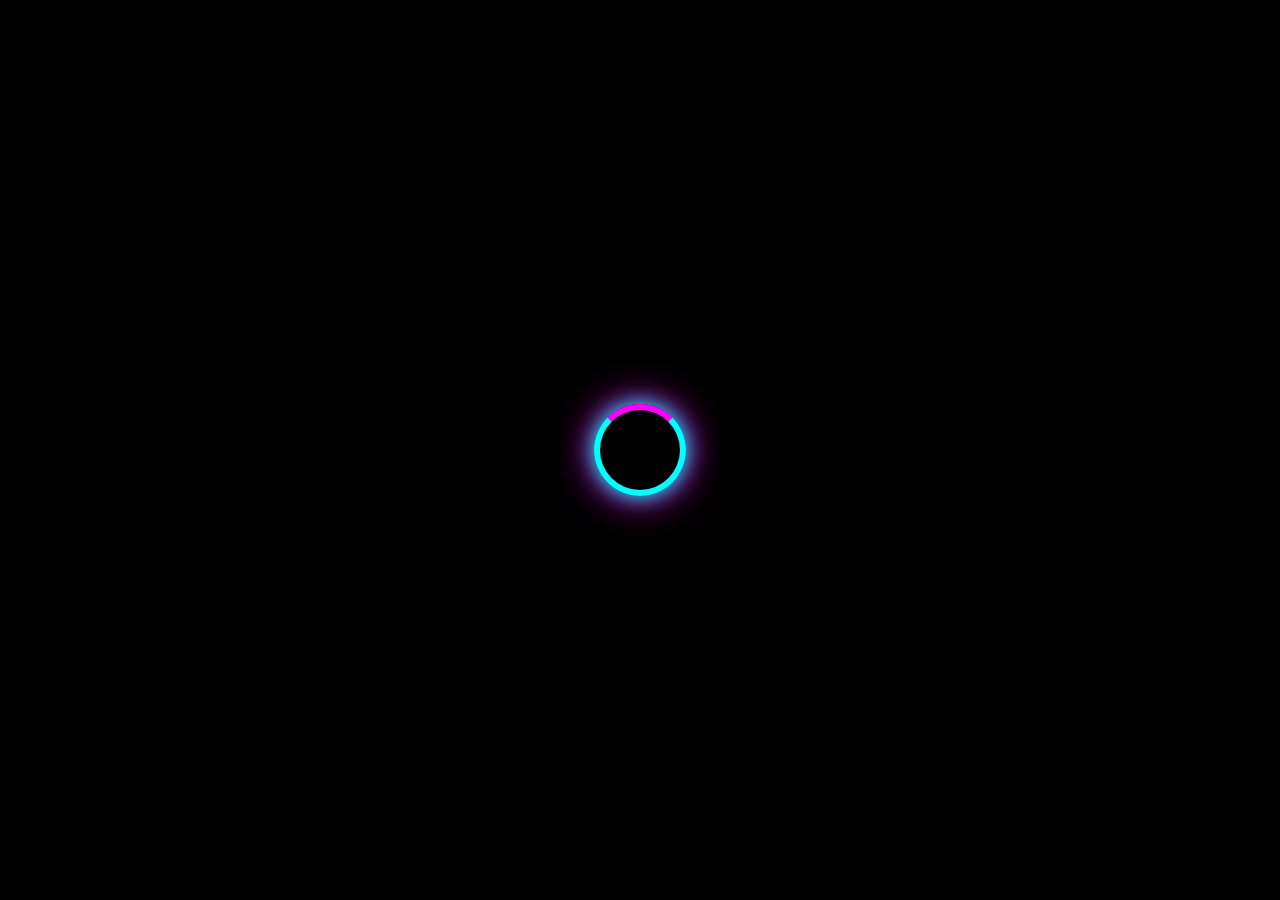
<file: skills.html>
<!DOCTYPE html>
<html lang="en">
<head>
  <meta charset="UTF-8" />
  <meta name="viewport" content="width=device-width, initial-scale=1.0" />
  <title>Skills | My Personal Site</title>
  <link rel="stylesheet" href="style.css" />
</head>
<body>
<div class="loader" id="loader"><div class="spinner"></div></div>
<div id="particles-js"></div>
<header>
  <h1>Technical Skills</h1>
  <nav>
    <a href="index.html">Home</a>
    <a href="education.html">Education</a>
    <a href="skills.html">Skills</a>
    <a href="cv.html">CV</a>
    <a href="text-analysis.html">Text Tool</a>
    <a href="gallery.html">Gallery</a>
  </nav>
</header>
<main>
  <section>
    <h2>My Skills</h2>
    <ul>
      <li>JavaScript</li>
      <li>HTML/CSS</li>
      <li>React, Node.js</li>
      <li>Python, SQL</li>
    </ul>
  </section>
</main>
<script src="particles.min.js"></script>
<script>
  window.addEventListener('load', () => {
    setTimeout(() => document.getElementById('loader').style.display = 'none', 1000);
    particlesJS.load('particles-js', 'particles-config.json');
  });
</script>

<script>
  // Function to determine the type of element clicked/viewed
  function getElementType(element) {
    if (!element) return 'unknown';
  
    if (element.tagName === 'IMG') return 'image';
    if (element.tagName === 'A') return 'link';
    if (element.tagName === 'TEXTAREA' || element.tagName === 'INPUT') return 'text';
    if (element.tagName === 'SELECT') return 'drop-down';
    if (element.tagName === 'BUTTON') return 'button';
    if (element.tagName.match(/^H[1-6]$/)) return 'heading';
  
    return element.tagName.toLowerCase();
  }
  
  // Log the view on page load
  window.addEventListener('load', () => {
    const timestamp = new Date().toISOString();
    console.log(`${timestamp} , view , page`);
  });
  
  // Log clicks on any element
  document.addEventListener('click', (e) => {
    const timestamp = new Date().toISOString();
    const type = 'click';
    const objectType = getElementType(e.target);
    console.log(`${timestamp} , ${type} , ${objectType}`);
  });
  </script>
  
</body>
</html>
</file>
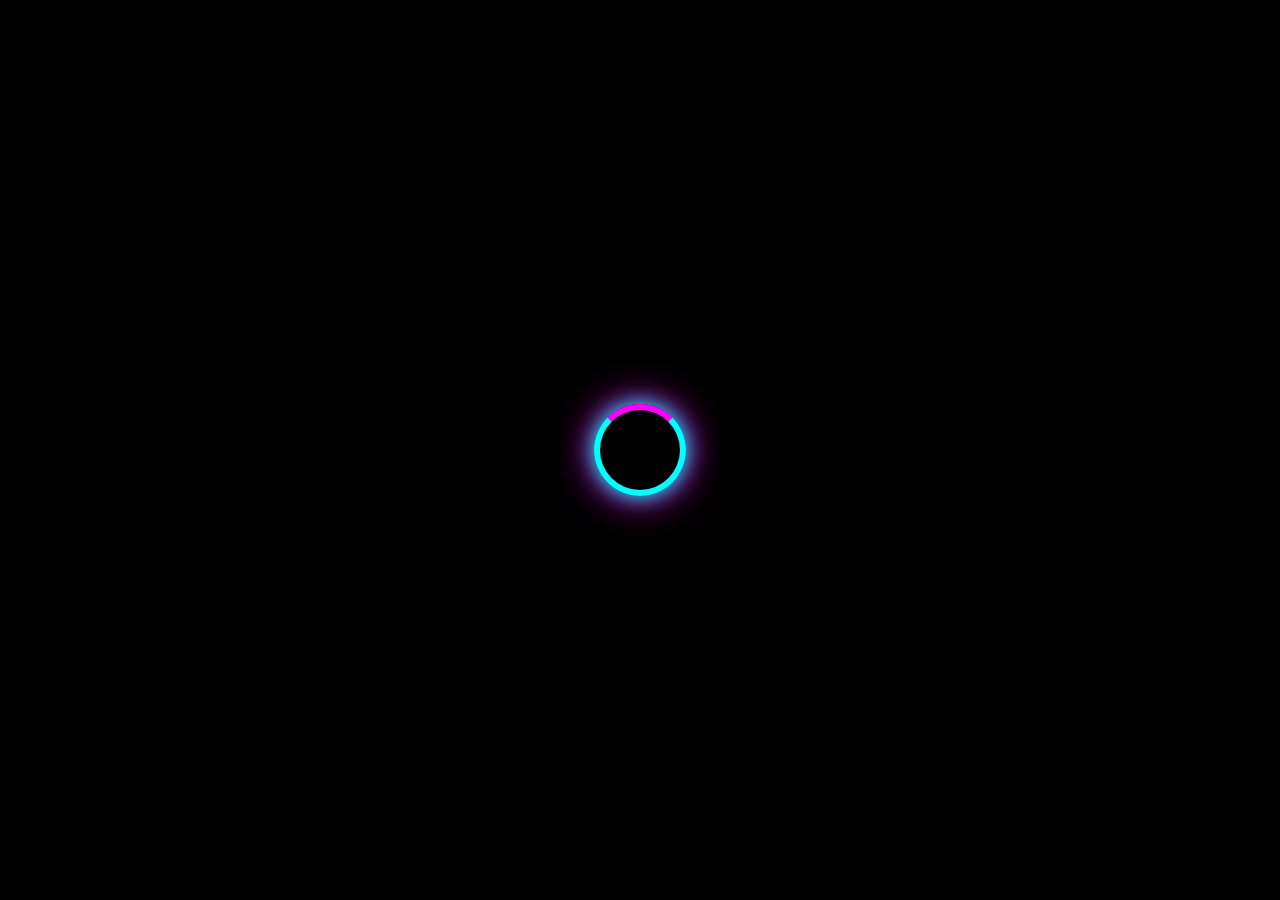
<file: text-analysis.html>
<!DOCTYPE html>
<html lang="en">
<head>
  <meta charset="UTF-8" />
  <meta name="viewport" content="width=device-width, initial-scale=1.0" />
  <title>Text Analysis | My Personal Site</title>
  <link rel="stylesheet" href="style.css" />
</head>
<body>

<div class="loader" id="loader"><div class="spinner"></div></div>
<div id="particles-js"></div>

<header>
  <h1>Text Analysis Tool</h1>
  <nav>
    <a href="index.html">Home</a>
    <a href="education.html">Education</a>
    <a href="skills.html">Skills</a>
    <a href="cv.html">CV</a>
    <a href="text-analysis.html">Text Tool</a>
    <a href="gallery.html">Gallery</a>
  </nav>
</header>

<main>
  <section>
    <h2>Analyze Your Text</h2>
    <textarea id="textInput" placeholder="Paste your text here..."></textarea>
    <button class="btn" onclick="analyzeText()">Analyze</button>
    <div class="results" id="results"></div>
  </section>
</main>

<script src="particles.min.js"></script>
<script>
window.addEventListener('load', () => {
  setTimeout(() => document.getElementById('loader').style.display = 'none', 1000);
  particlesJS.load('particles-js', 'particles-config.json');
});

function analyzeText() {
  const text = document.getElementById('textInput').value;
  const words = text.match(/\b\w+\b/g) || [];

  if (words.length > 10000) {
    document.getElementById('results').innerHTML = "⚠️ Word limit exceeded. Maximum word limit is 10000.";
    return;
  }

  const letters = (text.match(/[A-Za-z]/g) || []).length;
  const spaces = (text.match(/ /g) || []).length;
  const newlines = (text.match(/\n/g) || []).length;
  const specials = (text.match(/[^A-Za-z0-9\s]/g) || []).length;

  const pronouns = text.match(/\b(I|we|you|he|she|it|they|me|us|him|her|them|my|our|your|his|her|its|their)\b/gi) || [];
  const prepositions = text.match(/\b(in|on|at|by|with|about|against|between|into|through|during|before|after|above|below|to|from|up|down|over|under)\b/gi) || [];
  const articles = text.match(/\b(a|an|the)\b/gi) || [];

  const results = `
Letters: ${letters}<br>
Words: ${words.length}<br>
Spaces: ${spaces}<br>
Newlines: ${newlines}<br>
Special Symbols: ${specials}<br><br>

Pronouns: ${pronouns.length} => [${pronouns.join(', ')}]<br>
Prepositions: ${prepositions.length} => [${prepositions.join(', ')}]<br>
Articles: ${articles.length} => [${articles.join(', ')}]<br>
`;

  document.getElementById('results').innerHTML = results;
}
</script>

<script>
function getElementType(element) {
  if (!element) return 'unknown';
  if (element.tagName === 'IMG') return 'image';
  if (element.tagName === 'A') return 'link';
  if (element.tagName === 'TEXTAREA' || element.tagName === 'INPUT') return 'text';
  if (element.tagName === 'SELECT') return 'drop-down';
  if (element.tagName === 'BUTTON') return 'button';
  if (element.tagName.match(/^H[1-6]$/)) return 'heading';
  return element.tagName.toLowerCase();
}

window.addEventListener('load', () => {
  const timestamp = new Date().toISOString();
  console.log(`${timestamp} , view , page`);
});

document.addEventListener('click', (e) => {
  const timestamp = new Date().toISOString();
  const type = 'click';
  const objectType = getElementType(e.target);
  console.log(`${timestamp} , ${type} , ${objectType}`);
});
</script>

</body>
</html>
</file>
<file: style.css>
/* === Global Styles === */
@import url('https://fonts.googleapis.com/css2?family=Orbitron:wght@400;700&display=swap');

body, html {
  margin: 0;
  padding: 0;
  font-family: 'Orbitron', sans-serif;
  background-color: #000;
  color: #0ff;
  overflow-x: hidden;
}

/* === Header & Navigation === */
header {
  text-align: center;
  padding: 2rem 1rem;
  border-bottom: 2px solid #0ff;
  position: relative;
  z-index: 1;
}

nav {
  text-align: center;
  margin: 1rem 0;
}

nav a {
  color: #0ff;
  margin: 0 1rem;
  font-weight: bold;
  text-decoration: none;
  border-bottom: 2px solid transparent;
  transition: border-bottom 0.3s;
}

nav a:hover {
  border-bottom: 2px solid #f0f;
}

/* === Main Content === */
main {
  padding: 2rem;
  max-width: 960px;
  margin: auto;
  position: relative;
  z-index: 1;
}

section {
  background: rgba(17, 17, 17, 0.9);
  padding: 1.5rem;
  border-left: 5px solid #0ff;
  border-radius: 8px;
  margin-bottom: 2rem;
}

a {
  color: #0f0;
  text-decoration: underline;
}

img {
  max-width: 100%;
  border: 2px solid #0ff;
  border-radius: 8px;
  margin-bottom: 1rem;
}

/* === Loader Styles === */
.loader {
  position: fixed;
  width: 100%;
  height: 100%;
  background: #000;
  display: flex;
  justify-content: center;
  align-items: center;
  z-index: 1000;
}

.spinner {
  width: 80px;
  height: 80px;
  border: 6px solid #0ff;
  border-top: 6px solid #f0f;
  border-radius: 50%;
  animation: spin 1s linear infinite;
  box-shadow: 0 0 20px #0ff, 0 0 40px #f0f;
}

@keyframes spin {
  to { transform: rotate(360deg); }
}

/* === Particles Background === */
#particles-js {
  position: fixed;
  width: 100%;
  height: 100%;
  z-index: 0;
  top: 0;
  left: 0;
}

/* === Gallery Styles === */
.gallery {
  display: flex;
  justify-content: center;
  margin-top: 2rem;
}

.gallery img {
  width: 80%;
  max-width: 800px;
  height: auto;
  object-fit: cover;
  border-radius: 12px;
  transition: transform 0.3s ease, box-shadow 0.3s ease;
}

/* === Button Styles === */
.controls {
  text-align: center;
  margin-top: 2rem;
}

.arrow-btn {
  background-color: transparent;
  border: none;
  font-size: 30px; /* Adjust the size of the arrows */
  color: #0ff;
  cursor: pointer;
  padding: 10px;
  transition: color 0.3s;
}

.arrow-btn:hover {
  color: #f0f;
}
</file>
<file: particles.js-master/demo/css/style.css>
/* =============================================================================
   HTML5 CSS Reset Minified - Eric Meyer
   ========================================================================== */

html,body,div,span,object,iframe,h1,h2,h3,h4,h5,h6,p,blockquote,pre,abbr,address,cite,code,del,dfn,em,img,ins,kbd,q,samp,small,strong,sub,sup,var,b,i,dl,dt,dd,ol,ul,li,fieldset,form,label,legend,table,caption,tbody,tfoot,thead,tr,th,td,article,aside,canvas,details,figcaption,figure,footer,header,hgroup,menu,nav,section,summary,time,mark,audio,video{margin:0;padding:0;border:0;outline:0;font-size:100%;vertical-align:baseline;background:transparent}
body{line-height:1}
article,aside,details,figcaption,figure,footer,header,hgroup,menu,nav,section{display:block}
nav ul{list-style:none}
blockquote,q{quotes:none}
blockquote:before,blockquote:after,q:before,q:after{content:none}
a{margin:0;padding:0;font-size:100%;vertical-align:baseline;background:transparent;text-decoration:none}
mark{background-color:#ff9;color:#000;font-style:italic;font-weight:bold}
del{text-decoration:line-through}
abbr[title],dfn[title]{border-bottom:1px dotted;cursor:help}
table{border-collapse:collapse;border-spacing:0}
hr{display:block;height:1px;border:0;border-top:1px solid #ccc;margin:1em 0;padding:0}
input,select{vertical-align:middle}
li{list-style:none}


/* =============================================================================
   My CSS
   ========================================================================== */

/* ---- base ---- */

html,body{ 
	width:100%;
	height:100%;
	background:#111;
}

html{
  -webkit-tap-highlight-color: rgba(0, 0, 0, 0);
}

body{
  font:normal 75% Arial, Helvetica, sans-serif;
}

canvas{
  display:block;
  vertical-align:bottom;
}


/* ---- stats.js ---- */

.count-particles{
  background: #000022;
  position: absolute;
  top: 48px;
  left: 0;
  width: 80px;
  color: #13E8E9;
  font-size: .8em;
  text-align: left;
  text-indent: 4px;
  line-height: 14px;
  padding-bottom: 2px;
  font-family: Helvetica, Arial, sans-serif;
  font-weight: bold;
}

.js-count-particles{
  font-size: 1.1em;
}

#stats,
.count-particles{
  -webkit-user-select: none;
  margin-top: 5px;
  margin-left: 5px;
}

#stats{
  border-radius: 3px 3px 0 0;
  overflow: hidden;
}

.count-particles{
  border-radius: 0 0 3px 3px;
}


/* ---- particles.js container ---- */

#particles-js{
  width: 100%;
  height: 100%;
  background-color: #b61924;
  background-image: url('');
  background-size: cover;
  background-position: 50% 50%;
  background-repeat: no-repeat;
}
</file>
